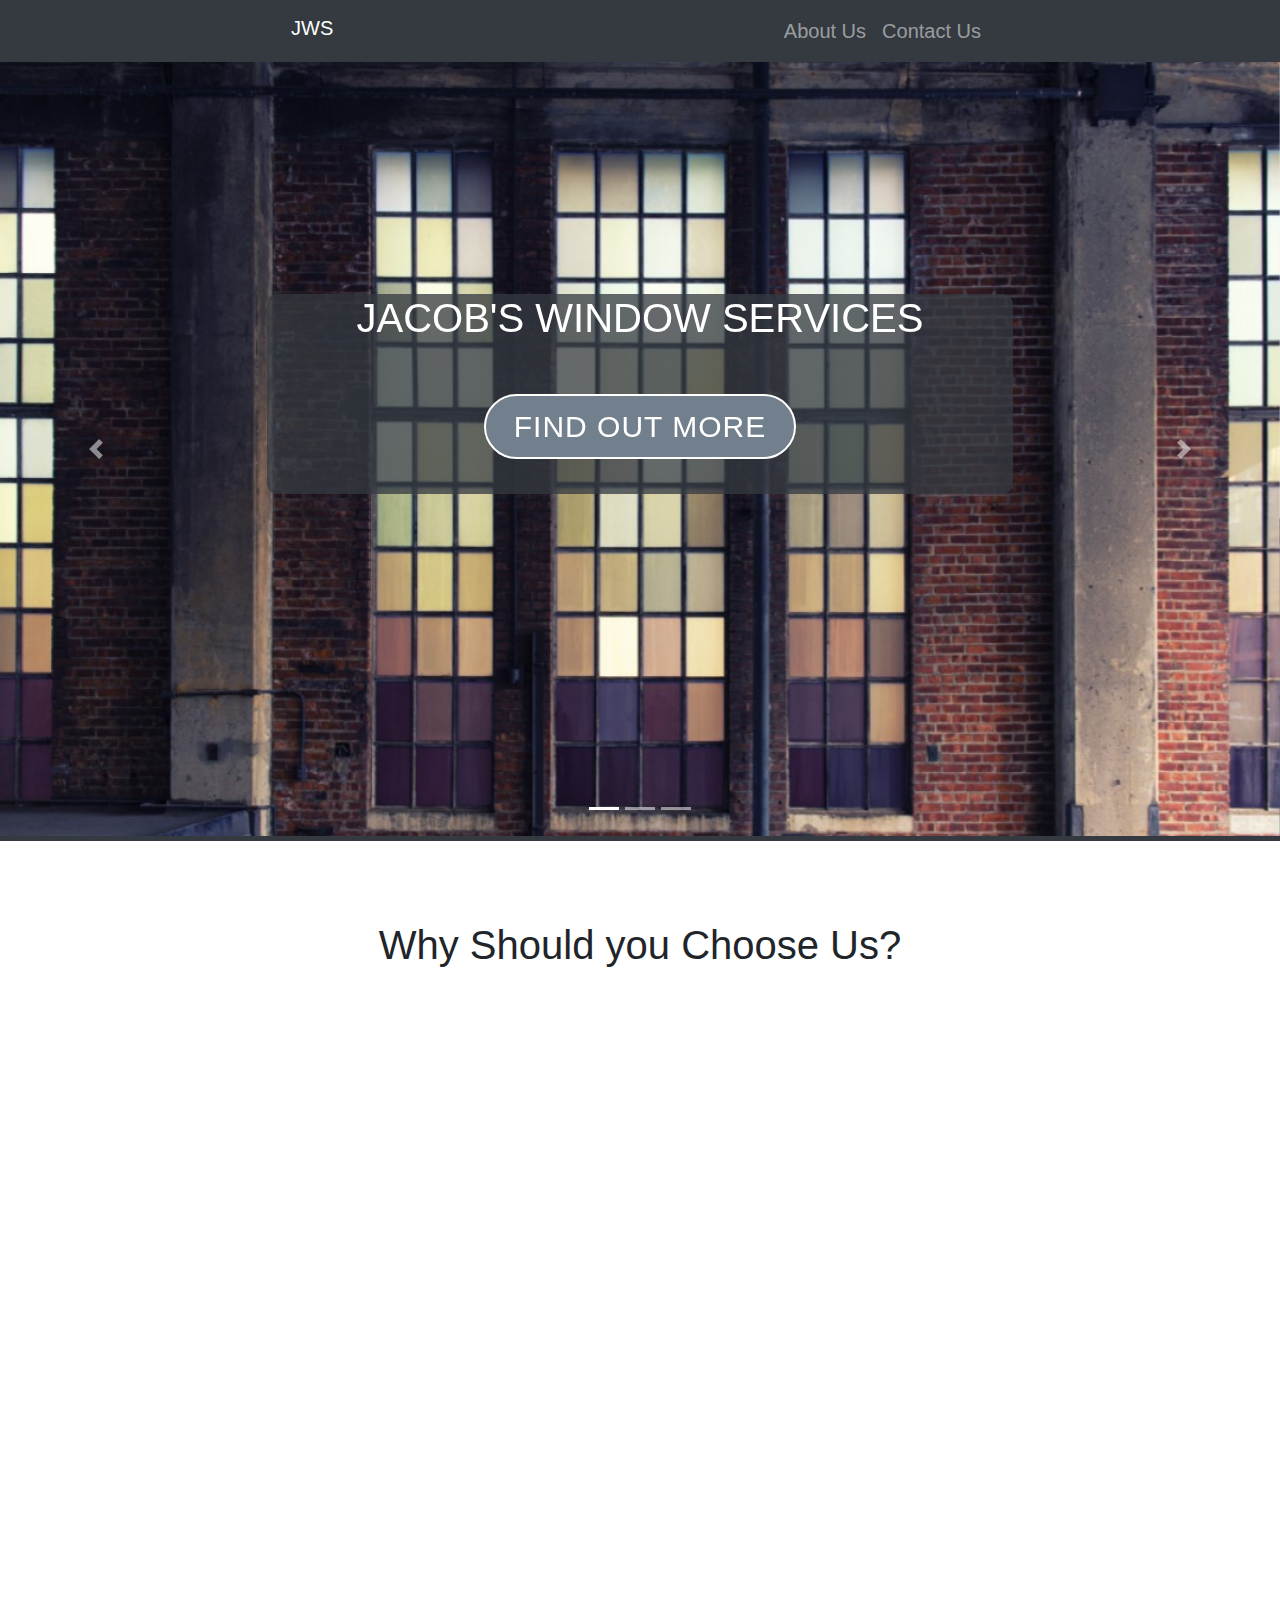
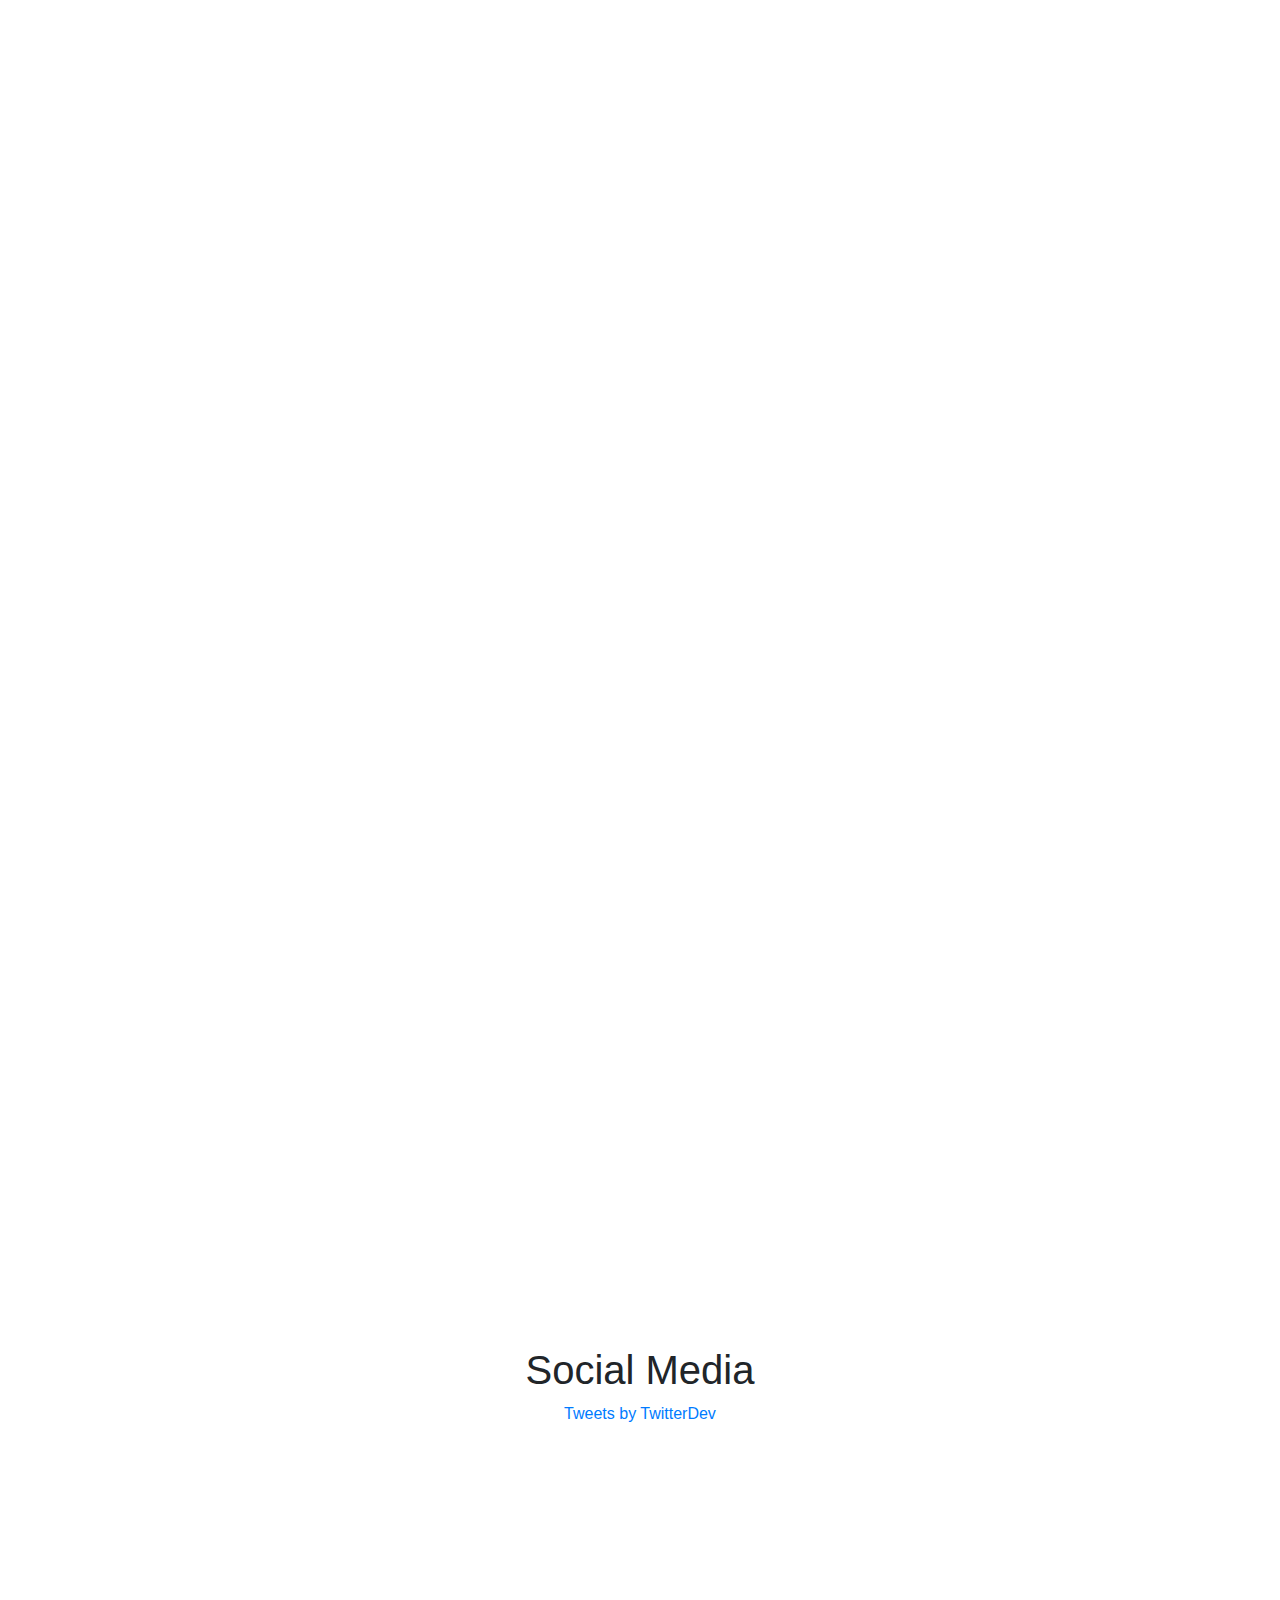
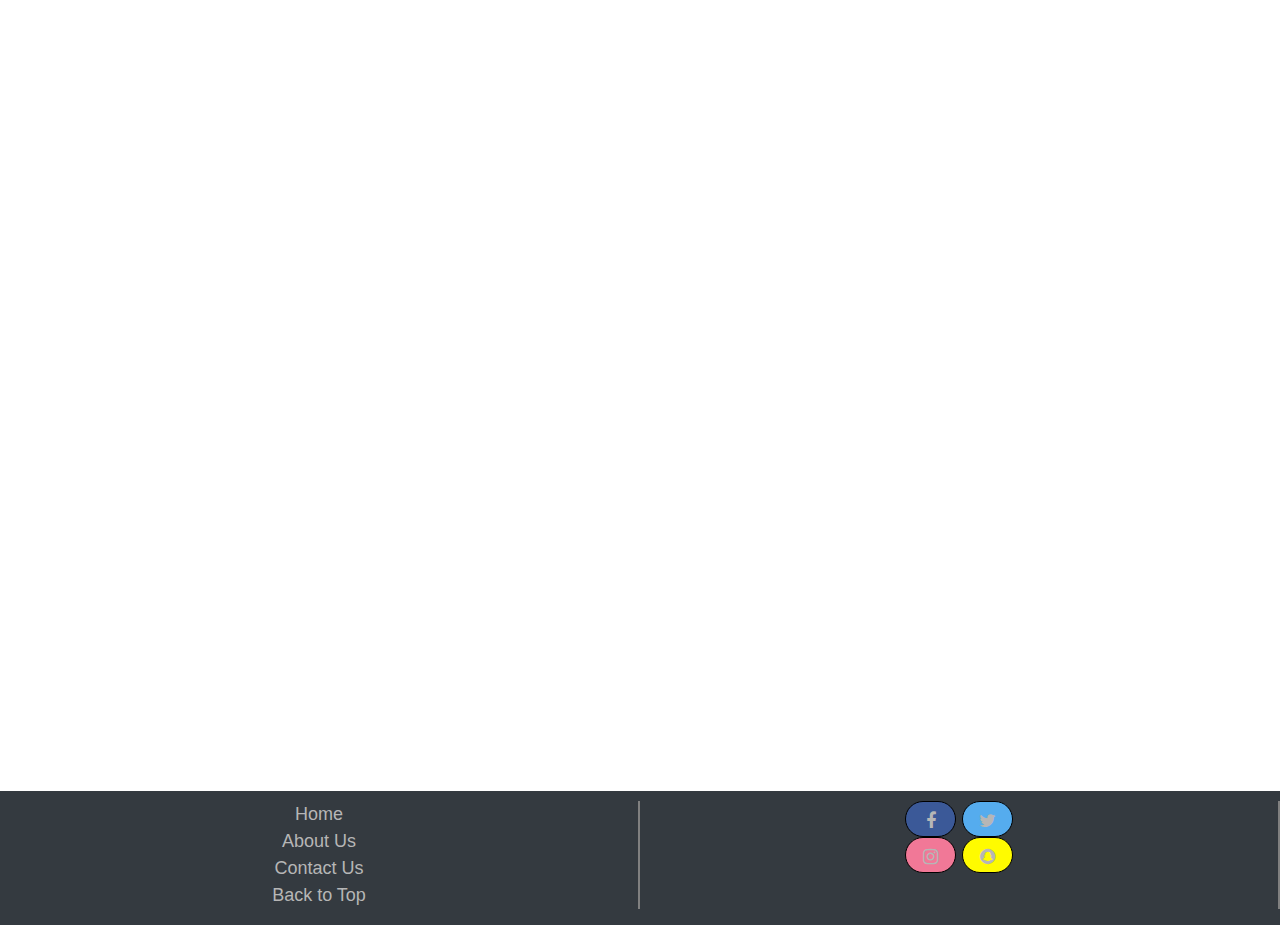
<file: index.html>
<!DOCTYPE html>
<html>

<head>
    <title>Jacob's Window Services </title>
    <meta name="viewport" content="width=device-width, initial-scale=1">
    <link rel="shortcut icon" type="image/png" href="img/favicon.jpg" />
    <link rel="shortcut icon" type="image/png" href="img/favicon.jpg" />
    <link rel="stylesheet" href="https://maxcdn.bootstrapcdn.com/bootstrap/4.3.1/css/bootstrap.min.css">
    <script src="https://ajax.googleapis.com/ajax/libs/jquery/3.4.1/jquery.min.js"></script>
    <script src="https://cdnjs.cloudflare.com/ajax/libs/popper.js/1.14.7/umd/popper.min.js"></script>
    <script src="https://maxcdn.bootstrapcdn.com/bootstrap/4.3.1/js/bootstrap.min.js"></script>
    <link rel="stylesheet" href="https://cdnjs.cloudflare.com/ajax/libs/font-awesome/4.7.0/css/font-awesome.min.css">
    <link rel="stylesheet" href="lib/animate/animate.min.css">
    <link rel="stylesheet" href="style.css">
    <script src="main.js"></script>
    <meta charset="UTF-8">
</head>

<body  onload="preloader();"">
        <div id="spinner" style="display: block; background-repeat: no-repeat;"></div>
    <nav class="navbar navbar-expand-sm bg-dark navbar-dark sticky-top justify-content-center">
        <div class="menutext col-md-7">
            <a class="navbar-brand nav-hover" href="index.html"><span class="glyphicons glyphicons-turtle"></span>JWS</a>
            <ul class="navbar-nav">
                <li class="nav-item">
                    <a class="nav-link" href="about.html">About Us</a>
                </li>
                <li class="nav-item">
                    <a class="nav-link" href="contact.html">Contact Us</a>
                </li>
            </ul>
        </div>
    </nav>
    <div id="banner">
        <!-- CAROUSEL -->
        <div id="demo" class="carousel slide" data-ride="carousel">

            <!-- Indicators -->
            <ul class="carousel-indicators">
                <li data-target="#demo" data-slide-to="0" class="active"></li>
                <li data-target="#demo" data-slide-to="1"></li>
                <li data-target="#demo" data-slide-to="2"></li>
            </ul>

            <!-- The slideshow -->
            <div class="carousel-inner col-xs-12">
                <div id="CTA" class="col-sm-8 col-md-7">
                    <h1 class="header1">JACOB'S WINDOW SERVICES</h1>
                    <div id="border">
                        <a href="#homemain" onclick="getdetails();" class="btn-get-started">Find Out More</a>
                    </div>
                </div>
                <div class="carousel-item active">
                    <img class="carousel-image" src="img/glass1.jpg" alt="Los Angeles">
                </div>
                <div class="carousel-item">
                    <img class="carousel-image" src="img/glass2.jpg" alt="Chicago">
                </div>
                <div class="carousel-item">
                    <img class="carousel-image" src="img/glass3.jpg" alt="New York">
                </div>
            </div>

            <!-- Left and right controls -->
            <a class="carousel-control-prev" href="#demo" data-slide="prev">
                <span class="carousel-control-prev-icon"></span>
            </a>
            <a class="carousel-control-next" href="#demo" data-slide="next">
                <span class="carousel-control-next-icon"></span>
            </a>
        </div>

        <!-- END OF CAROUSEL -->
    </div>
    <div id="homemain">
        <h1>Why Should you Choose Us?</h1>
    </br>
        <div class="boxes row wow fadeInUp">
            <div class="box col-md-3 offset-md-1">
            </br>
                <h4>No depsit required</h4>
                <p>At JWS we only ask for payment after your window has been fitted or repaired</p>
            </div>
            <div class="box col-md-3 offset-md-1">
                </br>
                <h4>10-year guarantee</h4>
                <p>All of our work comes standard with a 10 year guarantee</p>
            </div>
            <div class="box col-md-3 offset-md-1">
                </br>
                <h4>Our own fitting teams</h4>
               <p>We have expertly trained teams that are ready to come directly to you</p>
            </div>
        </div>
    </br>
</br>

        <div class="boxes row wow fadeInUp">
                <div class="box col-md-3 offset-md-1">
                    </br>
                    <h4>Ultra Secure</h4>
                   <p>All of our windows are Internally Beaded in order to keep your fittings secure</p>
                </div>
                <div class="box col-md-3 offset-md-1">
                    </br>
                    <h4>No Rush No Fuss</h4>
                   <p>Any quote given stays valid for a 12 months so your can take a whole year to decide</p>
                </div>
                <div class="box col-md-3 offset-md-1">
                    </br>
                    <h4>Outstanding Value</h4>
                   <p>Everyone one of our products have been priced with you the client in mind, making it affordable for everyone</p>
                </div>
            </div>
            <div id="contactlink" class="wow fadeInUp" style="text-align: center; padding-top: 70px;">
            <h1>Why not Get in Touch?</h1>
            </br>
        </br>
            <a href="contact.html" class="btn-get-started">Click Here</a>
        </br>
    </br>
    </div>
</div>
    <div id="homemain2" class="wow fadeInUp" style="
    background-attachment: fixed; background-size: cover;">
        <h1>Our Frame Materials</h1>
    </br>
        <div class="boxes row wow fadeInUp">
            <div class="box col-md-3" style="background-image: url(img/white.jpg); border: solid 2px rgb(143, 143, 143); border-radius: 25px;">
            </br>
                <h4>White Wood<h4>
          </div>
            <div class="box col-md-3" style="background-image: url(img/spruce.jpg); border: solid 2px rgb(143, 143, 143); border-radius: 25px;">
                </br>
                <h4>Spruce Wood</h4>
            </div>
            <div class="box col-md-3" style="background-image: url(img/oak.jpg); border: solid 2px rgb(143, 143, 143); border-radius: 25px;">
                </br>
                <h4>Oak Wood</h4>
            </div>
            <div class="box col-md-3" style="background-image: url(img/wood.jpg); border: solid 2px rgb(143, 143, 143); border-radius: 25px;">
            </br>
            <h4>Reclaimed Wood</h4>
        </div>
        </div>
        <div class="boxes row wow fadeInUp">
                <div class="box col-md-3 offset-md-1" style="background-image: url(img/fir.jpg); border: solid 2px rgb(143, 143, 143); border-radius: 25px;">
                    </br>
                    <h4>Fir Wood</h4>
                </div>
                <div class="box col-md-3 offset-md-1" style="background-image: url(img/pine.jpg); border: solid 2px rgb(143, 143, 143); border-radius: 25px;">
                    </br>
                    <h4>Pine Wood</h4>
                </div>
                <div class="box col-md-3 offset-md-1" style="background-image: url(img/black.jpg); border: solid 2px rgb(143, 143, 143); border-radius: 25px;">
                    </br>
                    <h4>Black Wood</h4>
                </div>
                <div class="box col-md-3 offset-md-1" style="background-image: url(img/wood1.jpg); border: solid 2px rgb(143, 143, 143); border-radius: 25px;">
                </br>
                <h4>Elder Wood</h4>
            </div>
    </div>
    </div>
    <div id="homemain">
        <h1>Social Media</h1>
        <a class="twitter-timeline" data-width="80%" data-height="80vh" data-theme="light" href="https://twitter.com/TwitterDev?ref_src=twsrc%5Etfw">Tweets by TwitterDev</a> <script async src="https://platform.twitter.com/widgets.js" charset="utf-8"></script>
    </div>
    <footer>
        <ul class="footlist col-sm-6">
            <li class="footitem">
                <a class="footlink" href="#">Home</a>
            </li>
            <li class="footitem">
                <a class="footlink" href="about.html">About Us</a>
            </li>
            <li class="footitem">
                <a class="footlink" href="contact.html">Contact Us</a>
            </li>
            <li class="footitem">
                <a class="footlink" href="#">Back to Top</a>
            </li>
        </ul>
        <ul class="footlist col-sm-6">
            <li class="footitem">
                <a href="https://www.facebook.com" class="fa fa-facebook"></a>
                <a href="https://www.twitter.com" class="fa fa-twitter"></a>
            </li>
            <li class="footitem">
                <a href="https://www.instagram.com" class="fa fa-instagram"></a>
                <a href="https://www.snapchat.com" class="fa fa-snapchat"></a>
            </li>
        </ul>
    </footer>
    <script src="lib/wow/wow.min.js"></script>
    <script>
        new WOW().init();
    </script>
</body>

</html>
</file>
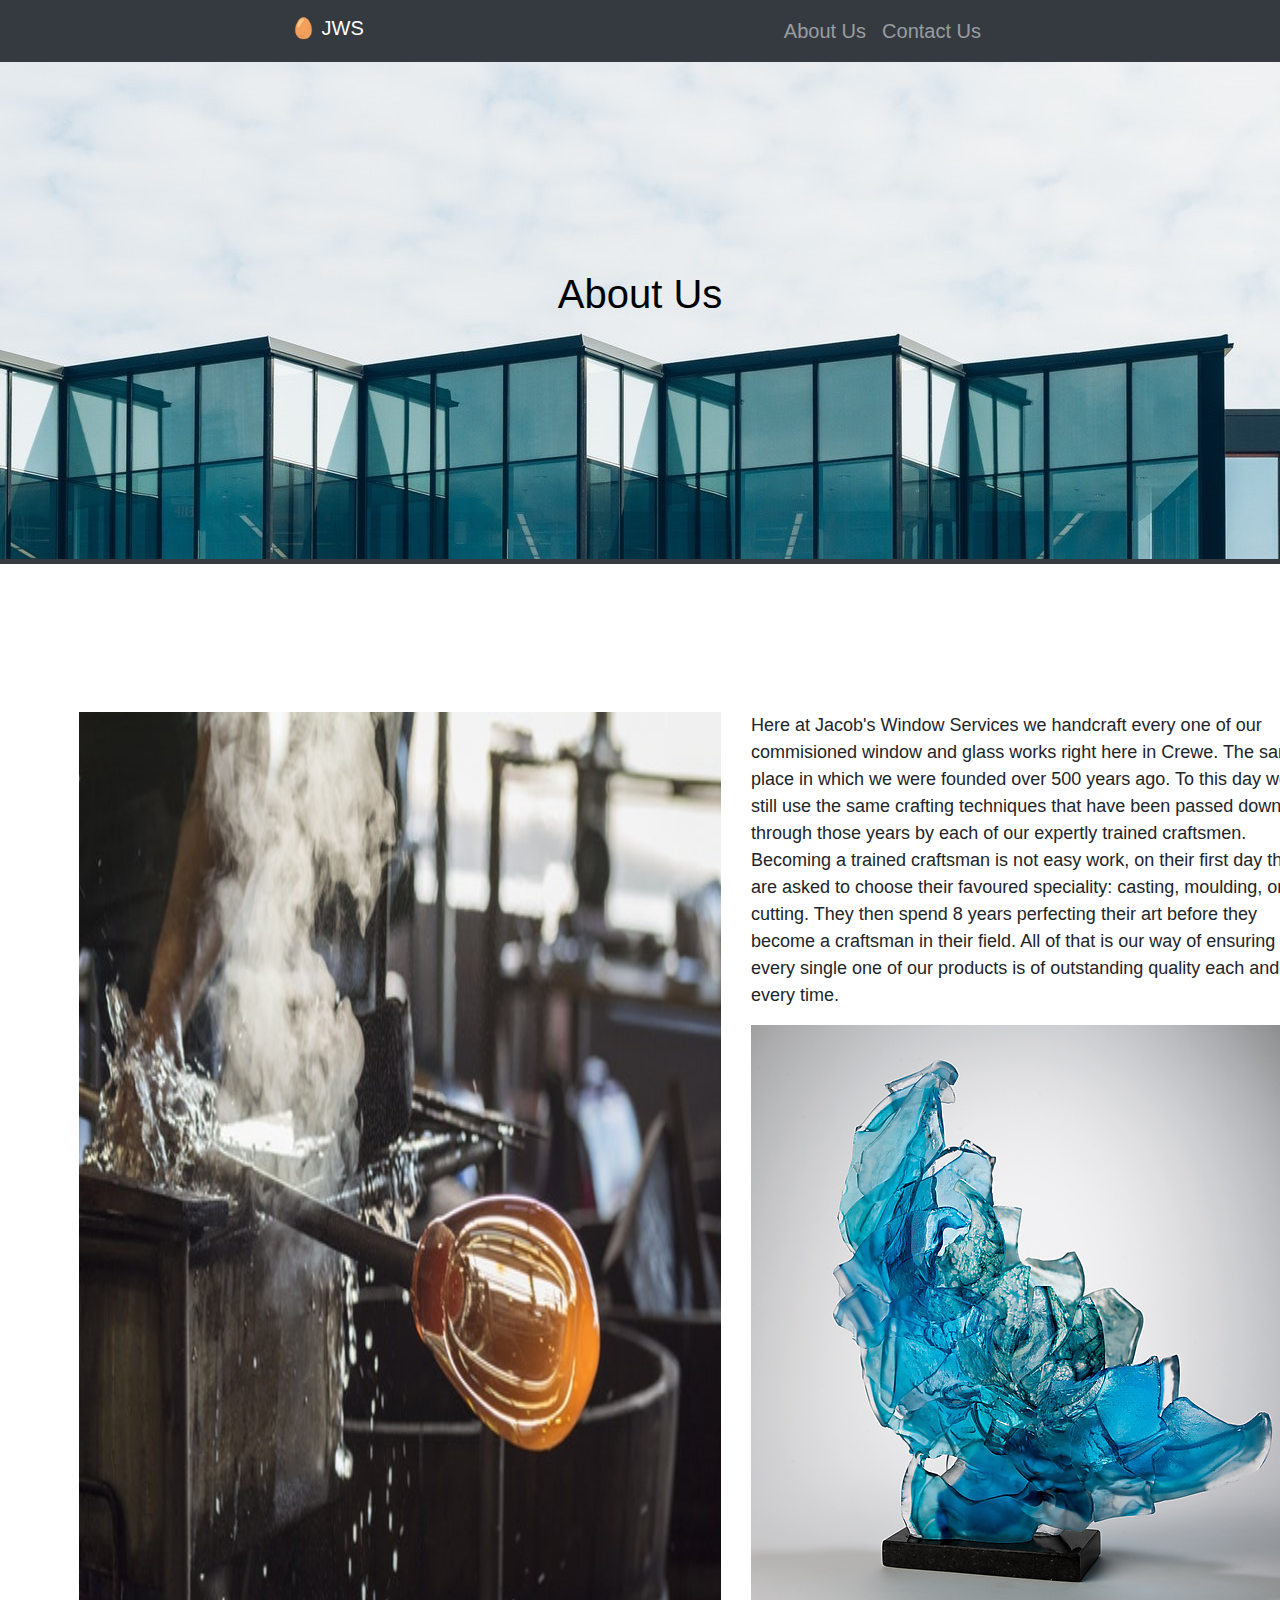
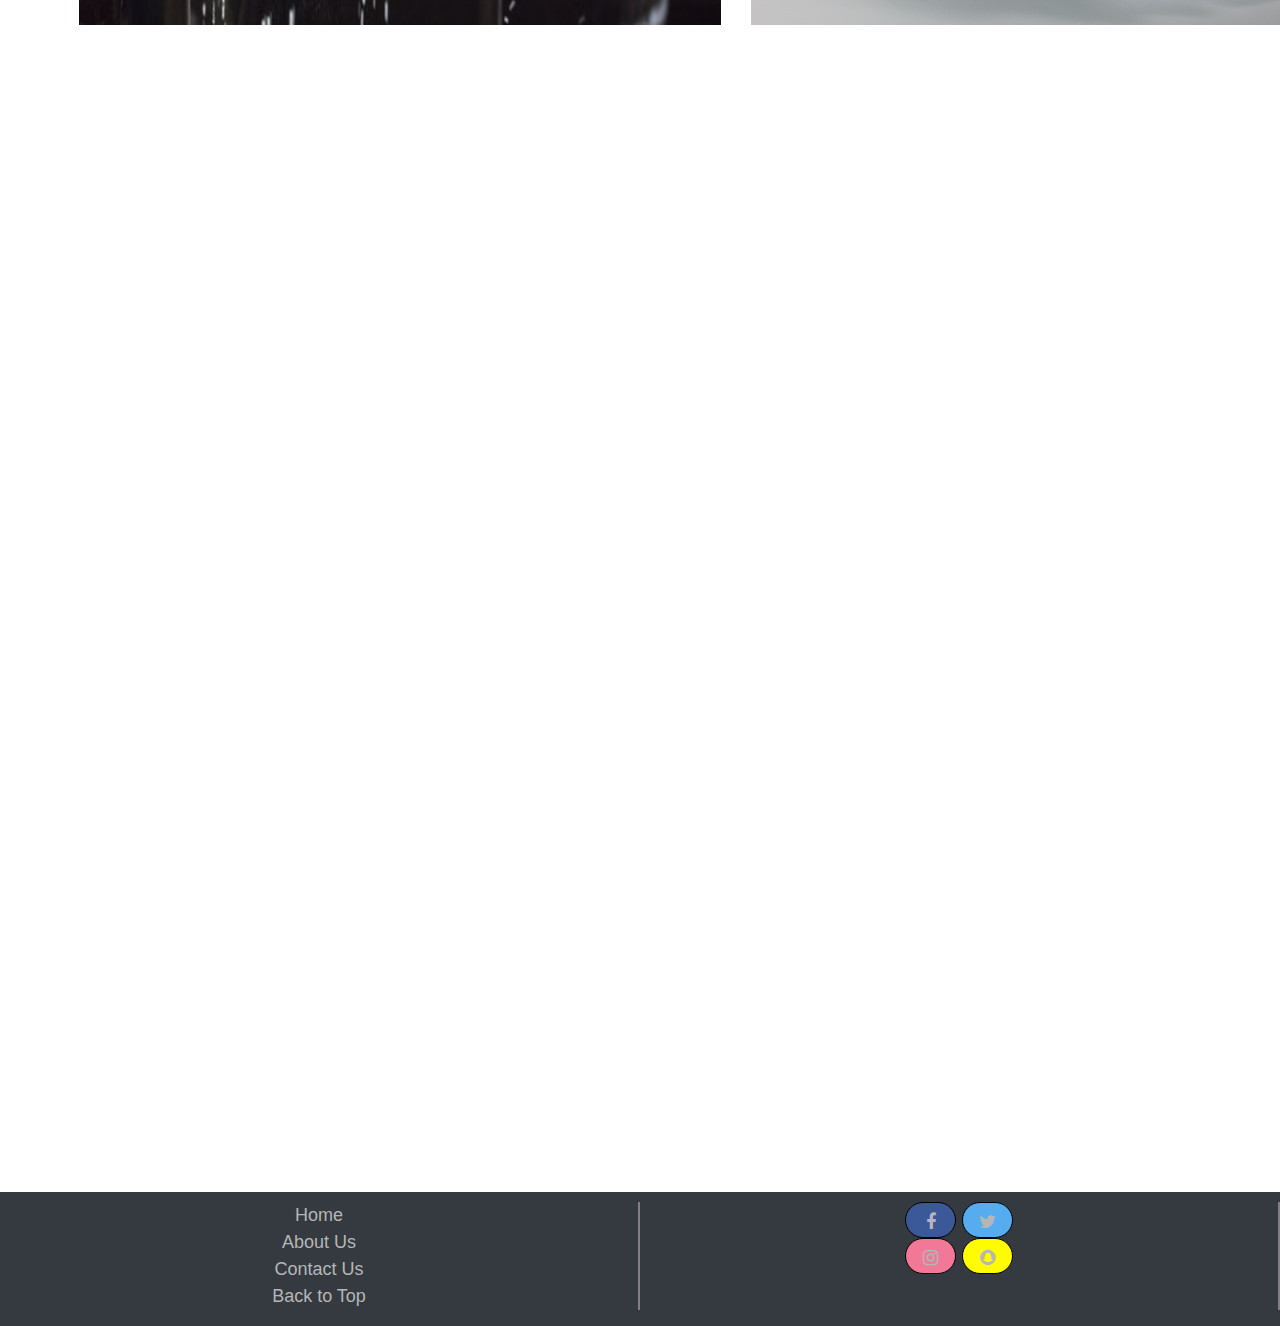
<file: about.html>
<!DOCTYPE html>
<html>

<head>
  <title>Jacob's Window Services</title>
  <meta name="viewport" content="width=device-width, initial-scale=1">
  <link rel="shortcut icon" type="image/png" href="img/favicon.jpg" />
  <link rel="shortcut icon" type="image/png" href="img/favicon.jpg" />
  <link rel="stylesheet" href="https://maxcdn.bootstrapcdn.com/bootstrap/4.3.1/css/bootstrap.min.css">
  <script src="https://ajax.googleapis.com/ajax/libs/jquery/3.4.1/jquery.min.js"></script>
  <script src="https://cdnjs.cloudflare.com/ajax/libs/popper.js/1.14.7/umd/popper.min.js"></script>
  <script src="https://maxcdn.bootstrapcdn.com/bootstrap/4.3.1/js/bootstrap.min.js"></script>
  <link rel="stylesheet" href="https://cdnjs.cloudflare.com/ajax/libs/font-awesome/4.7.0/css/font-awesome.min.css">
  <link rel="stylesheet" href="lib/animate/animate.min.css">
  <link rel="stylesheet" href="style.css">
  <script src="main.js"></script>
  <meta charset="UTF-8">
</head>

<body onload="preloader();">
  <div id="spinner" style="display: block; background-repeat: no-repeat;"></div>
  <nav class="navbar navbar-expand-sm bg-dark navbar-dark sticky-top justify-content-center">
    <div class="menutext col-md-7">
      <a class="navbar-brand nav-hover" href="index.html"> 🥚 JWS</a>
      <ul class="navbar-nav">
        <li class="nav-item">
          <a class="nav-link" href="about.html">About Us</a>
        </li>
        <li class="nav-item">
          <a class="nav-link" href="contact.html">Contact Us</a>
        </li>
      </ul>
    </div>
  </nav>
  <div id="banner">
    <div id="CTA2" class="col-sm-8 col-md-7">
      <h1 class="header1">About Us</h1>
    </div>
    <img src="img/windows1.jpg" style="width: 100%;">
  </div>
  </br>
  </br>
  <div id="aboutmain">
    <div class="row col-md-12 col-lg-7 wow fadeInUp">
      <img src="img/Build.jpg" id="build">
    </div>
    <div id="text1" class="row col-lg-5">
      <div class="col-xs-12 wow fadeInUp" style="font-size: 18px;">
        <p>Here at Jacob's Window Services we handcraft every one of our commisioned window and glass works right here
          in Crewe. The same place in which we were founded over 500 years ago. To this day we still use the same
          crafting techniques that have been passed down through those years by each of our expertly trained craftsmen.
          Becoming a trained craftsman is not easy work, on their first day they are asked to choose their favoured
          speciality: casting, moulding, or cutting. They then spend 8 years perfecting their art before they become a craftsman in their
          field. All of that is our way of ensuring that every single one of our products is of outstanding quality each
          and every time.</p>
          <img src="img/glass work.jpg">
      </div>
    </div>
  </div>
  <div id="hidtext" class="wow fadeInUp">
    <p>Lorem ipsum dolor sit amet, consectetur adipiscing elit, sed do eiusmod tempor incididunt ut labore
      et
      dolore
      magna aliqua. Ut enim ad minim veniam, quis nostrud exercitation ullamco laboris nisi ut aliquip ex
      ea
      commodo consequat. Duis aute irure dolor in reprehenderit in voluptate velit esse cillum dolore eu
      fugiat
      nulla pariatur. Excepteur sint occaecat cupidatat non proident, sunt in culpa qui officia deserunt
      mollit
      anim id est laborum.</p>
  </div>
  <div id="aboutmain2">
    <div id="text2" class="col-lg-5 wow fadeInUp" style="font-size: 18px;">
      <p>Lorem ipsum dolor sit amet, consectetur adipiscing elit, sed do eiusmod tempor incididunt ut labore
        et
        dolore
        magna aliqua. Ut enim ad minim veniam, quis nostrud exercitation ullamco laboris nisi ut aliquip ex
        ea
        commodo consequat. Duis aute irure dolor in reprehenderit in voluptate velit esse cillum dolore eu
        fugiat
        nulla pariatur. Excepteur sint occaecat cupidatat non proident, sunt in culpa qui officia deserunt
        mollit
        anim id est laborum.</p>
    </div>
    <div class="row col-md-12 col-lg-7 wow fadeInUp">
      <img src="img/Repair.jpg" id="build2">
    </div>
  </div>
  <div id="hidtext2" class="wow fadeInUp">
    <p>Lorem ipsum dolor sit amet, consectetur adipiscing elit, sed do eiusmod tempor incididunt ut labore
      et
      dolore
      magna aliqua. Ut enim ad minim veniam, quis nostrud exercitation ullamco laboris nisi ut aliquip ex
      ea
      commodo consequat. Duis aute irure dolor in reprehenderit in voluptate velit esse cillum dolore eu
      fugiat
      nulla pariatur. Excepteur sint occaecat cupidatat non proident, sunt in culpa qui officia deserunt
      mollit
      anim id est laborum.</p>
  </div>
  <div class="about wow fadeInUp">
    <p>Lorem ipsum dolor sit amet, consectetur adipiscing elit, sed do eiusmod tempor incididunt ut labore et dolore
      magna aliqua. Tortor consequat id porta nibh venenatis cras. Quisque egestas diam in arcu cursus. Adipiscing
      bibendum est ultricies integer quis auctor elit sed vulputate. Pellentesque eu tincidunt tortor aliquam nulla
      facilisi cras. Neque laoreet suspendisse interdum consectetur libero id faucibus nisl tincidunt. Mattis molestie
      a iaculis at erat pellentesque adipiscing commodo. Gravida dictum fusce ut placerat orci. Tincidunt lobortis
      feugiat vivamus at augue eget arcu dictum. Vel eros donec ac odio tempor orci dapibus ultrices.
    </p>
    <p>
      Varius sit amet mattis vulputate enim nulla aliquet. Malesuada bibendum arcu vitae elementum curabitur vitae
      nunc sed. Suspendisse sed nisi lacus sed viverra. Risus feugiat in ante metus dictum at tempor commodo
      ullamcorper. Aliquam etiam erat velit scelerisque in. Varius vel pharetra vel turpis. Ultrices dui sapien eget
      mi proin. Pellentesque massa placerat duis ultricies. Ut eu sem integer vitae justo eget. A pellentesque sit
      amet porttitor. Leo duis ut diam quam. Sed vulputate mi sit amet mauris commodo. Volutpat ac tincidunt vitae
      semper quis lectus nulla at volutpat. Sit amet luctus venenatis lectus magna.
    </p>
    <p>
      Sed viverra tellus in hac habitasse platea dictumst vestibulum rhoncus. Nunc sed blandit libero volutpat.
      Bibendum at varius vel pharetra vel. Sodales ut eu sem integer vitae justo eget. Nullam eget felis eget nunc.
      Donec ac odio tempor orci dapibus ultrices in iaculis. Varius duis at consectetur lorem donec massa. Nunc
      consequat interdum varius sit. At risus viverra adipiscing at in. Purus sit amet luctus venenatis lectus magna
      fringilla urna porttitor. Tincidunt praesent semper feugiat nibh sed pulvinar proin gravida hendrerit.
      Pellentesque pulvinar pellentesque habitant morbi. Laoreet id donec ultrices tincidunt arcu non. Auctor elit sed
      vulputate mi sit amet mauris. Sit amet est placerat in egestas erat. Habitant morbi tristique senectus et netus
      et malesuada. Purus in massa tempor nec feugiat nisl pretium.
    </p>
  </div>
  </div>
  </div>
  <footer>
    <ul class="footlist col-sm-6">
      <li class="footitem">
        <a class="footlink" href="index.html">Home</a>
      </li>
      <li class="footitem">
        <a class="footlink" href="#">About Us</a>
      </li>
      <li class="footitem">
        <a class="footlink" href="contact.html">Contact Us</a>
      </li>
      <li class="footitem">
        <a class="footlink" href="#">Back to Top</a>
      </li>
    </ul>
    <ul class="footlist col-sm-6">
      <li class="footitem">
        <a href="https://www.facebook.com" class="fa fa-facebook"></a>
        <a href="https://www.twitter.com" class="fa fa-twitter"></a>
      </li>
      <li class="footitem">
        <a href="https://www.instagram.com" class="fa fa-instagram"></a>
        <a href="https://www.snapchat.com" class="fa fa-snapchat"></a>
      </li>
    </ul>
  </footer>
  </footer>
  <script src="lib/wow/wow.min.js"></script>
  <script>
    new WOW().init();
  </script>
</body>

</html>
</file>
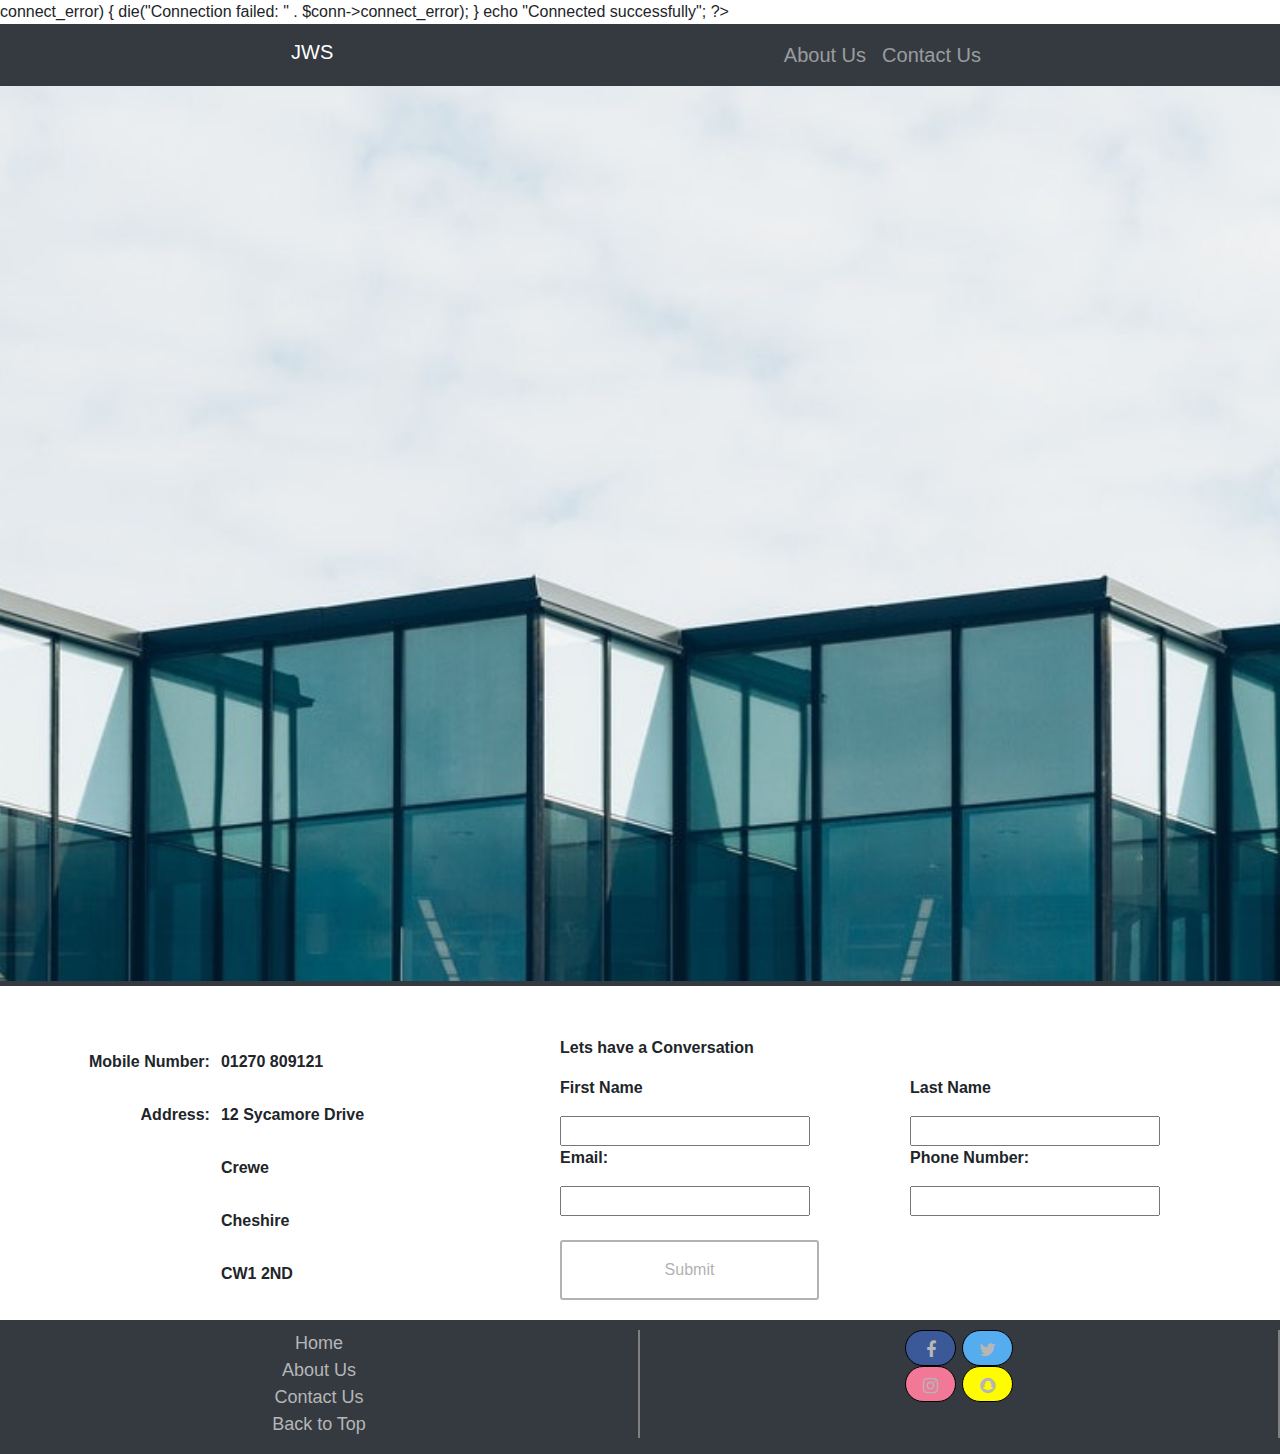
<file: contact.html>
<!DOCTYPE html>
<html>

<head>
  <title>Jacob's Window Services</title>
  <meta name="viewport" content="width=device-width, initial-scale=1">
  <link rel="shortcut icon" type="image/png" href="img/favicon.jpg" />
  <link rel="shortcut icon" type="image/png" href="img/favicon.jpg" />
  <link rel="stylesheet" href="https://maxcdn.bootstrapcdn.com/bootstrap/4.3.1/css/bootstrap.min.css">
  <script src="https://ajax.googleapis.com/ajax/libs/jquery/3.4.1/jquery.min.js"></script>
  <script src="https://cdnjs.cloudflare.com/ajax/libs/popper.js/1.14.7/umd/popper.min.js"></script>
  <script src="https://maxcdn.bootstrapcdn.com/bootstrap/4.3.1/js/bootstrap.min.js"></script>
  <link rel="stylesheet" href="https://cdnjs.cloudflare.com/ajax/libs/font-awesome/4.7.0/css/font-awesome.min.css">
  <link rel="stylesheet" href="lib/animate/animate.min.css">
  <link rel="stylesheet" href="style.css">
  <script src="main.js"></script>
  <meta charset="UTF-8">
</head>
<?php
    $conn = mysqli_connect('localhost','iceuser','invalid','Andrew')
  
    // Check connection
  if ($conn->connect_error) {
   die("Connection failed: " . $conn->connect_error);
  }
  echo "Connected successfully";
  
  ?>

<body onload="preloader();">

  <div id="spinner" style="display: block; background-repeat: no-repeat;"></div>
  <nav class="navbar navbar-expand-sm bg-dark navbar-dark sticky-top justify-content-center">
    <div class="menutext col-md-7">
      <a class="navbar-brand nav-hover" href="index.html">JWS</a>
      <ul class="navbar-nav">
        <li class="nav-item">
          <a class="nav-link" href="about.html">About Us</a>
        </li>
        <li class="nav-item">
          <a class="nav-link" href="contact.html">Contact Us</a>
        </li>
      </ul>
    </div>
  </nav>
  <div id="banner2">
    <iframe
      src="https://www.google.com/maps/embed?pb=!1m18!1m12!1m3!1d32232.618633615177!2d-2.483224660279741!3d53.0975559449531!2m3!1f0!2f0!3f0!3m2!1i1024!2i768!4f13.1!3m3!1m2!1s0x487a453052544847%3A0xf9ed0703788b83a!2sCrewe!5e0!3m2!1sen!2suk!4v1563267774058!5m2!1sen!2suk"
      width="100%" height="100%" frameborder="0" style="border:0" allowfullscreen></iframe>
  </div>
  <div id="contactmain">
    <table id="contacttext" class="col-md-4 col-sm-6">
      <tr>
        <th class="right">Mobile Number:</th>
        <th><a>01270 809121</a></th>
      </tr>
      <tr>
        <th class="right">Address:</th>
        <th><a>12 Sycamore Drive</a></th>
      </tr>
      <tr>
        <th></th>
        <th><a>Crewe</a></th>
      </tr>
      <tr>
        <th></th>
        <th><a>Cheshire</a></th>
      </tr>
      <tr>
        <th></th>
        <th><a>CW1 2ND</a></th>
      </tr>
    </table>
    <!-- data-netlify="true     data-netlify-honeypot="bot-field"> -->
    <form id="contactform" class="col-md-6 col-xs-6" name="contactform" action="img/form.php" method="POST">

      <p style="font-weight:bold;">Lets have a Conversation</p>
      <div class="row formtext col-xs-6">
        <p style="font-weight:bold; padding:0px;" class="col-md-5 col-xs-3">First Name</p>
        <p style="font-weight:bold; padding:0px;" class="col-md-5 offset-md-2 col-xs-3">Last Name</p>
      </div>
      <div class="row formtext col-xs-6">
        <input type="text" name="fname" id="fname" class="inp col-md-5 col-xs-6">

        <input type="text" name="lname" id="lname" class="inp col-md-5 offset-md-2 col-xs-6"></br>
      </div>
      <div class="row formtext col-xs-6">
        <p style="font-weight:bold; padding:0px;" class="col-md-5 col-xs-3">Email:</p>
        <p style="font-weight:bold; padding:0px;" class="col-md-5 offset-md-2 col-xs-3">Phone Number:</p>
      </div>
      <div class="row formtext col-xs-6">
        <input type="text" name="email" id="email" class="inp col-md-5 col-xs-6" /></br>
        <input type="text" name="num" id="num" class="inp col-md-5 offset-md-2 col-xs-6" /></br>
      </div>
      </br>
      <input class="button" value="Submit" onclick="validate();">
    </form>
    <form id="formhid" class="col-md-6 col-xs-6">
      <p style="font-weight:bold;">Get in Touch</p>
      <div class="row formtext fname col-xs-12">
        <p style="font-weight:bold; padding:0px;" class="col-xs-12">First Name: </p>
        <input type="text" name="fnamehid" class="col-xs-12"></br>
      </div>
      <div class="row formtext fname col-xs-12">
        <p style="font-weight:bold; padding:0px;" class="col-xs-12">Last Name: </p>
        <input type="text" name="lnamehid" class="col-xs-12"></br>
      </div>
      <p style="font-weight:bold;">Email Address:</p>
      <input type="text" name="email"></br>
      </br>
      <button type="submit" class="button" onclick="validate">Submit</button>
    </form>
  </div>
  </div>
  <footer>
    <ul class="footlist col-sm-6">
      <li class="footitem">
        <a class="footlink" href="index.html">Home</a>
      </li>
      <li class="footitem">
        <a class="footlink" href="about.html">About Us</a>
      </li>
      <li class="footitem">
        <a class="footlink" href="#">Contact Us</a>
      </li>
      <li class="footitem">
        <a class="footlink" href="#">Back to Top</a>
      </li>
    </ul>
    <ul class="footlist col-sm-6">
      <li class="footitem">
        <a href="https://www.facebook.com" class="fa fa-facebook"></a>
        <a href="https://www.twitter.com" class="fa fa-twitter"></a>
      </li>
      <li class="footitem">
        <a href="https://www.instagram.com" class="fa fa-instagram"></a>
        <a href="https://www.snapchat.com" class="fa fa-snapchat"></a>
      </li>
    </ul>
    <script src="lib/wow/wow.min.js"></script>
    <script>
      new WOW().init();
    </script>
</body>

</html>
</file>
<file: style.css>
html
{
    scroll-behavior: smooth;
}
body
{
    /* background-color: blue; */
    margin: 0px;
}
#banner
{
    /* width: 75%;*/

  background: url("img/windows1.jpg") top center;
  background-size: cover;
  border-bottom: solid 5px #343a40;
    /* background-image: url("img/windows1.jpg");
    position: absolute;
    bottom: 0;
    top: 0;
    left: 0;
    right: 0;
    display: flex;
    justify-content: center;
    align-items: center;
    flex-direction: column;
    text-align: center; */
}
#banner2
{
  height:100vh;
  background: url("img/windows1.jpg") top center;
  background-size: cover;
  border-bottom: solid 5px #343a40;
    /* background-image: url("img/windows1.jpg");
    position: absolute;
    bottom: 0;
    top: 0;
    left: 0;
    right: 0;
    display: flex;
    justify-content: center;
    align-items: center;
    flex-direction: column;
    text-align: center; */
}
.header1
{
    font-size: 40px;
}
#CTA
{
    top: 30%;
    /* width: 40%; */
    height: 200px;
    /* padding-top: 15vh; */
    z-index: 80;
    text-align: center;
    font-size: 4.5rem;
    margin-left: auto;
    margin-right: auto;
    position: absolute;
    left: 0;
    color: #ffffff;
    right: 0;
    border-radius: 10px;
    background-color: #343a40c2;
}
#CTA2
{
    top: 30%;
    /* width: 40%; */
    height: 200px;
    /* padding-top: 15vh; */
    z-index: 80;
    text-align: center;
    font-size: 4.5rem;
    margin-left: auto;
    margin-right: auto;
    position: absolute;
    left: 0;
    color: #000000;
    right: 0;
}
#border
{
    padding: 8px 28px;
}
#CTA .btn-get-started {
    font-family: "Poppins", sans-serif;
    text-transform: uppercase;
    font-weight: 500;
    font-size: 30px;
    letter-spacing: 1px;
    display: inline-block;
    padding: 8px 28px;
    border-radius: 50px;
    transition: 0.5s;
    margin: 10px;
    border: 2px solid #ffffff;
    color: #ffffff;
    background-color: #727F8C;
}
#contactlink .btn-get-started {
    font-family: "Poppins", sans-serif;
    text-transform: uppercase;
    font-weight: 500;
    font-size: 30px;
    letter-spacing: 1px;
    display: inline-block;
    padding: 8px 28px;
    border-radius: 50px;
    transition: 0.5s;
    margin: 10px;
    border: 2px solid #000000;
    color: #000000;
}
/* Carousel */
.carousel-inner img {
    width:100%;
    position: relative;
}
/* .carousel-image{
    /* width: 90%; */
    /* height: 900px; */
/*} */
/* End of Carousel */
.image
{
    height: auto;
    width: 100%;
}
.navbar-dark .navbar-nav .nav-link:hover {
    color: #ffffff;
}
.navbar-nav
{
float: right;
flex-direction: row;
z-index: 999999;
}
.nav-link
{
    font-size: 20px;
}
.text1
{
    height: 100vh;
    width: 100%;
    background-color:#ffffff;
    position:relative;
}
#build
{
    width: 100%;
}
#homemain2 .boxes .box
{
    color: rgba(255, 255, 255, 0);
    margin-left: 10px;
    box-shadow:none;
    vertical-align: text-bottom;
}
#homemain2 .boxes .box:hover
{
    transition: color 0.5s ease;
    color: #ffffff;
    text-shadow: 2px 2px 2px black;
}
.button {
    background-color: #ffffff;
    border: solid 2px grey;
    border-radius: 3px;
    color: grey;
    padding: 16px 24px;
    text-align: center;
    font-size: 16px;
    margin: 0px;
    opacity: 0.6;
    transition: 0.3s;
    display: inline-block;
    text-decoration: none;
    cursor: pointer;
    margin-left: auto;
    margin-right: auto;
  }
.button:hover {opacity: 1}
#contactform
{
    width:100%;
    text-align:left;
    margin-left: auto;
    margin-right: auto;
    display: block;
}
.formtext
{
    padding: 0px;
    left:0;
    width:100%;
    display:flex;
    
}
#contactmain
{
    padding-bottom: 20px;
    padding-top: 50px;
    padding-left: 20px;
    width: 100%;
    display: flex;
    width:100%;
}
.right
{
    text-align:right;
    padding-right: 10px;
}
#contacttext
{
    text-align: left;
}
footer {
    background-color: #343a40;
    width: 100%;
    display: flex;
    font-size: 18px;
    flex-wrap: nowrap;
    bottom: 0;
    left: 0;
    right: 0;
    z-index: 1000;
}
.footlist
{
    color: #ffffff;
    list-style-type: none;
    margin-top: 10px;
    padding: 0;
    text-align: center;
    border-right: solid 2px grey;
    
}
#build2 {
    margin-left: auto;
    margin-right: 0;
    width:100%;
}
.row
{
    margin-left: 0;
    margin-right: 0;
}
#homemain2 .row
{
    margin-top: 10vh;
    margin-left: auto;
    margin-right: auto;
    flex-wrap: initial;
}
#spinner
{
    height:100vh;
    position: fixed;
    width:100%;
    background-color: #fcc531;
    z-index: 10000000;
    background-position: center;
    background-repeat: none;
    background-image: url("img/preloader.gif");
}
.footlist a
{
    color: #b6b6b6; 
    text-align: centre;
    text-decoration: none;

}
.footlist a:hover
{
    color: #ffffff; 
    text-align: centre;
    
}
#hidtext{
    display: none;
    padding: 15px;
}
#hidtext2{
    display: none;
    padding: 15px;
}
.boxes
{
    display: flex;
    height: 25vh;
    margin-bottom: 25px;
    margin-left: auto;
    margin-right: auto;
    width: 80%;
    color: white;
}
.box
{
    background-color: rgba(19, 19, 19, 0.575);
    border: solid 2px rgb(201, 201, 201);
    border-radius: 10px;
    box-shadow: 10px 10px 5px lightgray;
    color: rgb(255, 255, 255);
}
#homemain
{
    text-align: center;
    padding-bottom: 20px;
    padding-top: 80px;
    width: 90%;
    height: 125vh;
    margin-left: auto;
    margin-right: auto;
    background-color: white;
}
#homemain2
{
    position: unset;
    padding: 0px;
    background-attachment: fixed;
    background-size: cover;
    height: 100vh;
    text-align: center;
    background: url(img/background.jpg);
    margin-left: auto;
    margin-right: auto;
    background-color: white;
    border-top: solid 5px #343a40;
    padding-bottom: 50px;
    padding-top: 80px;
}
#aboutmain
{
    display:flex;
    padding-bottom: 20px;
    padding-top: 100px;
    width: 90%;
    margin-left: auto;
    margin-right: auto;
}
#aboutmain2
{
    display:flex;
    padding-bottom: 20px;
    padding-top: 100px;
    width: 90%;
    margin-left: auto;
    margin-right: auto;
}
.about
{
    display:block;
    padding-bottom: 20px;
    padding-top: 100px;
    width: 90%;
    margin-left: auto;
    margin-right: auto;
    font-size: 18px;
}
#formhid
{
    display:none;
}
.fa {
    text-align: center;
    text-decoration: none;
    border: solid 1px black;
    color: #ffffff;
  }
 .fa-facebook {
    background: #3B5998;
    color: white;
    width: 8%;
    height: 4vh;
    padding-top: 10px;
    border-radius: 36px;
  }
  
.fa-twitter {
    background: #55ACEE;
    color: white;
    width: 8%;
    height: 4vh;
    padding-top: 10px;
    border-radius: 36px;
  }
  .fa-instagram
  {
    background: rgb(241, 120, 151);
    color: white;
    width: 8%;
    height: 4vh;
    padding-top: 10px;
    border-radius: 36px;
  }
  .fa-snapchat
  {
    background: rgb(255, 251, 0);
    color: white;
    width: 8%;
    height: 4vh;
    padding-top: 10px;
    border-radius: 36px;
@media only screen and (max-width: 1200px)
{
    .box{
        font-size: 12px;
    }
    #homemain .row
    {
        margin-bottom: 70px;
    }
    #contactlink
    {
        padding-top: 70px;
    }
}
@media only screen and (max-width: 992px)
{
    #build
    {
        margin-left: auto;
        margin-right: auto;
    }
    #text1
    {
        display:none;
    }
    #hidtext
    {
        display:block;
        margin-left: auto;
        margin-right: auto;
    }
    #build2
    {
        margin-left: auto;
        margin-right: auto;
    }
    #text2
    {
        display:none;
    }
    #hidtext2
    {
        display:block;
        margin-left: auto;
        margin-right: auto;
    }
}

@media only screen and (max-width: 875px)
{
    #text2
    {
        font-size:14px
    }
    #formhid
    {
        display: block;
        font-size:12
    }
    #contactform
    {
        display:none;
    }
    .button
    {
        width:80%;
    }
}
@media only screen and (max-width: 612px) {
    #CTA .btn-get-started
    {
        font-size: 10px;
    }
    #about
    {
        font-size:12px
    }
    #homemain .row
    {
        margin-bottom: 80px;
    }
    #contactlink
    {
        padding-top: 80px;
    }
    
}
@media only screen and (max-width: 400px) {
    #formhid
    {
        display:none;
    }
}
@media (max-width: 576px){
.navbar-expand-sm .navbar-nav .nav-link {
    padding-right: .5rem;
    padding-left: .5rem;
}
}
</file>
